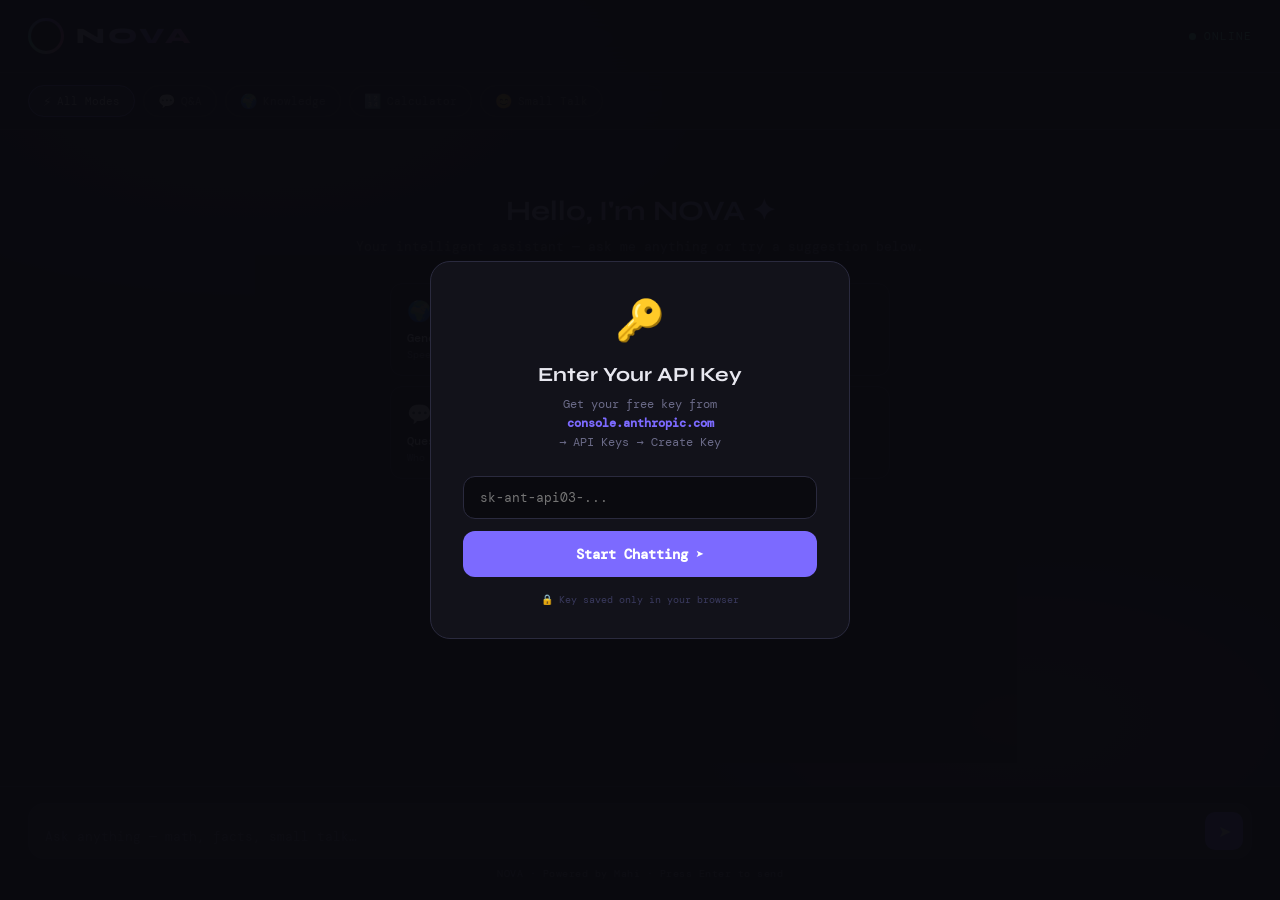
<file: index.html>
<!DOCTYPE html>
<html lang="en">
<head>
<meta charset="UTF-8">
<meta name="viewport" content="width=device-width, initial-scale=1.0">
<title>NOVA — AI Chatbot</title>
<link href="https://fonts.googleapis.com/css2?family=Syne:wght@400;600;700;800&family=DM+Mono:wght@300;400;500&display=swap" rel="stylesheet">
<style>
*, *::before, *::after { box-sizing: border-box; margin: 0; padding: 0; }

:root {
  --bg: #0a0a0f;
  --surface: #12121a;
  --border: #2a2a3e;
  --accent: #7c6aff;
  --accent2: #ff6ab0;
  --accent3: #6affce;
  --text: #e8e8f0;
  --muted: #6b6b88;
  --user-bubble: #1e1a3a;
  --bot-bubble: #161624;
}

body {
  font-family: 'DM Mono', monospace;
  background: var(--bg);
  color: var(--text);
  height: 100vh;
  display: flex;
  flex-direction: column;
  overflow: hidden;
}

body::before {
  content: '';
  position: fixed;
  inset: 0;
  background:
    radial-gradient(ellipse 60% 40% at 20% 10%, rgba(124,106,255,0.12) 0%, transparent 60%),
    radial-gradient(ellipse 50% 35% at 80% 80%, rgba(255,106,176,0.09) 0%, transparent 55%),
    radial-gradient(ellipse 40% 30% at 50% 50%, rgba(106,255,206,0.05) 0%, transparent 60%);
  pointer-events: none;
  z-index: 0;
}

.header {
  position: relative; z-index: 10;
  display: flex; align-items: center; justify-content: space-between;
  padding: 18px 28px;
  border-bottom: 1px solid var(--border);
  background: rgba(10,10,15,0.8);
  backdrop-filter: blur(20px);
}

.logo { display: flex; align-items: center; gap: 12px; }

.logo-orb {
  width: 36px; height: 36px; border-radius: 50%;
  background: conic-gradient(from 0deg, var(--accent), var(--accent2), var(--accent3), var(--accent));
  animation: spin 8s linear infinite;
  position: relative;
}

.logo-orb::after {
  content: ''; position: absolute; inset: 3px;
  border-radius: 50%; background: var(--bg);
}

@keyframes spin { to { transform: rotate(360deg); } }

.logo-text {
  font-family: 'Syne', sans-serif;
  font-size: 22px; font-weight: 800; letter-spacing: 3px;
  background: linear-gradient(135deg, #fff 0%, var(--accent) 60%, var(--accent2) 100%);
  -webkit-background-clip: text; -webkit-text-fill-color: transparent;
}

.status-badge {
  display: flex; align-items: center; gap: 8px;
  font-size: 11px; color: var(--accent3);
  letter-spacing: 1px; text-transform: uppercase;
}

.status-dot {
  width: 7px; height: 7px; border-radius: 50%;
  background: var(--accent3);
  animation: pulse 2s ease-in-out infinite;
}

@keyframes pulse {
  0%, 100% { opacity: 1; transform: scale(1); }
  50% { opacity: 0.5; transform: scale(0.8); }
}

.mode-bar {
  position: relative; z-index: 10;
  display: flex; gap: 8px; padding: 12px 28px;
  border-bottom: 1px solid var(--border);
  background: rgba(10,10,15,0.6);
  backdrop-filter: blur(10px); overflow-x: auto;
}

.mode-pill {
  display: flex; align-items: center; gap: 6px;
  padding: 6px 14px; border-radius: 20px;
  border: 1px solid var(--border);
  background: transparent; color: var(--muted);
  font-family: 'DM Mono', monospace; font-size: 11px;
  cursor: pointer; transition: all 0.2s; white-space: nowrap;
}

.mode-pill:hover { border-color: var(--accent); color: var(--text); }
.mode-pill.active {
  border-color: var(--accent);
  background: rgba(124,106,255,0.15); color: var(--text);
}
.mode-pill span { font-size: 14px; }

.chat-area {
  flex: 1; overflow-y: auto; padding: 24px 28px;
  position: relative; z-index: 5; scroll-behavior: smooth;
}

.chat-area::-webkit-scrollbar { width: 4px; }
.chat-area::-webkit-scrollbar-thumb { background: var(--border); border-radius: 2px; }

.welcome {
  text-align: center; padding: 40px 20px;
  animation: fadeIn 0.6s ease;
}

.welcome h2 {
  font-family: 'Syne', sans-serif; font-size: 28px; font-weight: 700;
  margin-bottom: 10px;
  background: linear-gradient(135deg, var(--text) 0%, var(--accent) 100%);
  -webkit-background-clip: text; -webkit-text-fill-color: transparent;
}

.welcome p { color: var(--muted); font-size: 13px; margin-bottom: 28px; }

.suggestion-grid {
  display: grid; grid-template-columns: repeat(2, 1fr);
  gap: 10px; max-width: 500px; margin: 0 auto;
}

.suggestion-card {
  padding: 14px 16px; border: 1px solid var(--border);
  border-radius: 12px; background: var(--surface);
  cursor: pointer; text-align: left; transition: all 0.25s;
  font-family: 'DM Mono', monospace;
}

.suggestion-card:hover {
  border-color: var(--accent);
  background: rgba(124,106,255,0.08);
  transform: translateY(-2px);
}

.suggestion-card .s-icon { font-size: 20px; margin-bottom: 6px; }
.suggestion-card .s-title { font-size: 12px; font-weight: 500; color: var(--text); }
.suggestion-card .s-sub { font-size: 10px; color: var(--muted); margin-top: 2px; }

.message { display: flex; gap: 12px; margin-bottom: 20px; animation: slideUp 0.3s ease; }
.message.user { flex-direction: row-reverse; }

@keyframes slideUp {
  from { opacity: 0; transform: translateY(12px); }
  to { opacity: 1; transform: translateY(0); }
}

.avatar {
  width: 32px; height: 32px; border-radius: 50%;
  display: flex; align-items: center; justify-content: center;
  font-size: 14px; flex-shrink: 0; margin-top: 2px;
}

.message.bot .avatar {
  background: conic-gradient(from 0deg, var(--accent), var(--accent2), var(--accent3), var(--accent));
  position: relative;
}

.message.bot .avatar::after {
  content: '✦'; position: absolute; font-size: 12px; color: white;
}

.message.user .avatar {
  background: var(--user-bubble); border: 1px solid var(--border);
  color: var(--accent); font-size: 13px;
}

.bubble {
  max-width: 70%; padding: 12px 16px;
  border-radius: 16px; font-size: 13px; line-height: 1.65;
}

.message.bot .bubble {
  background: var(--bot-bubble); border: 1px solid var(--border);
  border-bottom-left-radius: 4px;
}

.message.user .bubble {
  background: var(--user-bubble);
  border: 1px solid rgba(124,106,255,0.3);
  border-bottom-right-radius: 4px; color: #d0ccff;
}

.bubble .tag {
  display: inline-block; font-size: 9px; letter-spacing: 1px;
  text-transform: uppercase; padding: 2px 8px;
  border-radius: 10px; margin-bottom: 6px; font-weight: 500;
}

.tag.qa        { background: rgba(124,106,255,0.2);  color: var(--accent); }
.tag.calc      { background: rgba(106,255,206,0.15); color: var(--accent3); }
.tag.knowledge { background: rgba(255,200,100,0.15); color: #ffc864; }
.tag.chat      { background: rgba(255,106,176,0.15); color: var(--accent2); }

.typing { display: flex; gap: 5px; align-items: center; padding: 8px 0; }

.typing-dot {
  width: 6px; height: 6px; border-radius: 50%;
  background: var(--accent);
  animation: bounce 1.2s ease-in-out infinite;
}

.typing-dot:nth-child(2) { animation-delay: 0.2s; background: var(--accent2); }
.typing-dot:nth-child(3) { animation-delay: 0.4s; background: var(--accent3); }

@keyframes bounce {
  0%, 80%, 100% { transform: translateY(0); }
  40% { transform: translateY(-8px); }
}

.input-area {
  position: relative; z-index: 10;
  padding: 16px 28px 20px;
  border-top: 1px solid var(--border);
  background: rgba(10,10,15,0.9);
  backdrop-filter: blur(20px);
}

.input-row {
  display: flex; gap: 10px; align-items: flex-end;
  background: var(--surface); border: 1px solid var(--border);
  border-radius: 16px; padding: 8px 8px 8px 16px;
  transition: border-color 0.2s;
}

.input-row:focus-within { border-color: var(--accent); }

textarea {
  flex: 1; background: transparent; border: none; outline: none;
  color: var(--text); font-family: 'DM Mono', monospace;
  font-size: 13px; resize: none; max-height: 120px;
  min-height: 24px; line-height: 1.5; padding: 4px 0;
}

textarea::placeholder { color: var(--muted); }

.send-btn {
  width: 38px; height: 38px; border-radius: 10px;
  border: none; background: var(--accent); color: white;
  cursor: pointer; display: flex; align-items: center; justify-content: center;
  font-size: 16px; transition: all 0.2s; flex-shrink: 0;
}

.send-btn:hover { background: #9580ff; transform: scale(1.05); }
.send-btn:active { transform: scale(0.96); }
.send-btn:disabled { background: var(--border); cursor: not-allowed; transform: none; }

.input-hint {
  font-size: 10px; color: var(--muted);
  text-align: center; margin-top: 8px; letter-spacing: 0.5px;
}

@keyframes fadeIn { from { opacity: 0; } to { opacity: 1; } }

@media (max-width: 600px) {
  .suggestion-grid { grid-template-columns: 1fr 1fr; }
  .bubble { max-width: 85%; }
  .header, .mode-bar, .chat-area, .input-area { padding-left: 16px; padding-right: 16px; }
}
</style>
</head>
<body>

<header class="header">
  <div class="logo">
    <div class="logo-orb"></div>
    <div class="logo-text">NOVA</div>
  </div>
  <div class="status-badge">
    <div class="status-dot"></div>
    Online
  </div>
</header>

<div class="mode-bar">
  <button class="mode-pill active" data-mode="all"><span>⚡</span> All Modes</button>
  <button class="mode-pill" data-mode="qa"><span>💬</span> Q&amp;A</button>
  <button class="mode-pill" data-mode="knowledge"><span>🌍</span> Knowledge</button>
  <button class="mode-pill" data-mode="calc"><span>🔢</span> Calculator</button>
  <button class="mode-pill" data-mode="chat"><span>😊</span> Small Talk</button>
</div>

<div class="chat-area" id="chatArea">
  <div class="welcome" id="welcomeScreen">
    <h2>Hello, I'm NOVA ✦</h2>
    <p>Your intelligent assistant — ask me anything or try a suggestion below.</p>
    <div class="suggestion-grid">
      <div class="suggestion-card" onclick="sendSuggestion('What is the speed of light?')">
        <div class="s-icon">🌍</div>
        <div class="s-title">General Knowledge</div>
        <div class="s-sub">Speed of light?</div>
      </div>
      <div class="suggestion-card" onclick="sendSuggestion('Calculate 15% tip on a $48 dinner')">
        <div class="s-icon">🔢</div>
        <div class="s-title">Calculator</div>
        <div class="s-sub">15% tip on $48?</div>
      </div>
      <div class="suggestion-card" onclick="sendSuggestion('Who invented the internet?')">
        <div class="s-icon">💬</div>
        <div class="s-title">Questions</div>
        <div class="s-sub">Who invented the internet?</div>
      </div>
      <div class="suggestion-card" onclick="sendSuggestion('Tell me a fun fact to brighten my day!')">
        <div class="s-icon">😊</div>
        <div class="s-title">Small Talk</div>
        <div class="s-sub">Brighten my day!</div>
      </div>
    </div>
  </div>
</div>

<div class="input-area">
  <div class="input-row">
    <textarea id="userInput" placeholder="Ask anything — math, facts, small talk…" rows="1"></textarea>
    <button class="send-btn" id="sendBtn" onclick="sendMessage()">➤</button>
  </div>
  <div class="input-hint">NOVA · Powered by Mahi · Press Enter to send</div>
</div>

<script>
const chatArea = document.getElementById('chatArea');
const userInput = document.getElementById('userInput');
const sendBtn = document.getElementById('sendBtn');
const welcomeScreen = document.getElementById('welcomeScreen');

let currentMode = 'all';
let isLoading = false;
let conversationHistory = [];

// ── API Key Box ──
function createApiKeyBox() {
  if (document.getElementById('apiKeyBox')) return;
  const box = document.createElement('div');
  box.id = 'apiKeyBox';
  box.style.cssText = `
    position:fixed; top:0; left:0; right:0; bottom:0;
    background:rgba(10,10,15,0.97);
    display:flex; align-items:center; justify-content:center;
    z-index:9999; font-family:'DM Mono',monospace;
  `;
  box.innerHTML = `
    <div style="background:#12121a;border:1px solid #2a2a3e;border-radius:20px;padding:32px;max-width:420px;width:90%;text-align:center;">
      <div style="font-size:40px;margin-bottom:16px;">🔑</div>
      <h2 style="font-family:'Syne',sans-serif;color:#e8e8f0;font-size:20px;margin-bottom:8px;">Enter Your API Key</h2>
      <p style="color:#6b6b88;font-size:12px;margin-bottom:24px;line-height:1.6;">
        Get your free key from<br>
        <strong style="color:#7c6aff;">console.anthropic.com</strong><br>
        → API Keys → Create Key
      </p>
      <input id="apiKeyInput" type="password" placeholder="sk-ant-api03-..."
        style="width:100%;padding:12px 16px;border-radius:12px;border:1px solid #2a2a3e;
               background:#0a0a0f;color:#e8e8f0;font-family:'DM Mono',monospace;
               font-size:13px;outline:none;margin-bottom:12px;" />
      <div id="apiKeyError" style="color:#ff6ab0;font-size:12px;margin-bottom:12px;display:none;">
        ⚠ Invalid key! Make sure it starts with sk-ant-
      </div>
      <button onclick="saveApiKey()"
        style="width:100%;padding:14px;border:none;border-radius:12px;
               background:#7c6aff;color:white;font-family:'DM Mono',monospace;
               font-size:14px;font-weight:600;cursor:pointer;">
        Start Chatting ➤
      </button>
      <p style="color:#3a3a5e;font-size:10px;margin-top:16px;">🔒 Key saved only in your browser</p>
    </div>`;
  document.body.appendChild(box);
}

function saveApiKey() {
  const key = document.getElementById('apiKeyInput').value.trim();
  if (!key.startsWith('sk-ant-')) {
    document.getElementById('apiKeyError').style.display = 'block';
    return;
  }
  localStorage.setItem('nova_api_key', key);
  document.getElementById('apiKeyBox').remove();
}

function getApiKey() {
  return localStorage.getItem('nova_api_key');
}

window.addEventListener('DOMContentLoaded', () => {
  if (!getApiKey()) createApiKeyBox();
});

// ── Mode Switching ──
document.querySelectorAll('.mode-pill').forEach(pill => {
  pill.addEventListener('click', () => {
    document.querySelectorAll('.mode-pill').forEach(p => p.classList.remove('active'));
    pill.classList.add('active');
    currentMode = pill.dataset.mode;
  });
});

// ── Textarea resize ──
userInput.addEventListener('input', () => {
  userInput.style.height = 'auto';
  userInput.style.height = Math.min(userInput.scrollHeight, 120) + 'px';
});

userInput.addEventListener('keydown', (e) => {
  if (e.key === 'Enter' && !e.shiftKey) { e.preventDefault(); sendMessage(); }
});

function sendSuggestion(text) {
  userInput.value = text;
  sendMessage();
}

function detectTag(text) {
  const t = text.toLowerCase();
  if (/(\d[\d\s\+\-\*\/\%\^\.]+[\d]|calculat|how much|percent|tip|convert|\bplus\b|\bminus\b|\btimes\b|\bdivide\b|sqrt|square root)/.test(t)) return 'calc';
  if (/(who is|what is|when did|where is|how does|why does|tell me about|define|explain|history of|invented|discovered|capital of|population)/.test(t)) return 'knowledge';
  if (/(hello|hi |hey|how are you|what's up|good morning|good evening|how do you|are you|do you like|favorite|feeling|mood|fun fact|joke|laugh|happy|sad|bored|excited)/.test(t)) return 'chat';
  return 'qa';
}

function getSystemPrompt() {
  const modes = {
    all:       'You are NOVA, a friendly, sharp AI assistant. You excel at Q&A, general knowledge, math calculations (always show your work clearly), and small talk. Be concise but warm.',
    qa:        'You are NOVA, focused on answering questions accurately and concisely. Give clear, direct answers.',
    knowledge: 'You are NOVA, a knowledgeable assistant. Provide accurate, fascinating general knowledge answers.',
    calc:      'You are NOVA, a precise calculator assistant. Always show calculation steps clearly. Be accurate.',
    chat:      'You are NOVA, a friendly and fun conversationalist. Be warm, witty, and engaging.'
  };
  return modes[currentMode] || modes.all;
}

// ── Send Message ──
async function sendMessage() {
  const text = userInput.value.trim();
  if (!text || isLoading) return;

  const apiKey = getApiKey();
  if (!apiKey) { createApiKeyBox(); return; }

  if (welcomeScreen) welcomeScreen.style.display = 'none';

  addMessage('user', text);
  conversationHistory.push({ role: 'user', content: text });
  userInput.value = '';
  userInput.style.height = 'auto';

  const typingEl = addTyping();
  isLoading = true;
  sendBtn.disabled = true;

  try {
    const response = await fetch('https://api.anthropic.com/v1/messages', {
      method: 'POST',
      headers: {
        'Content-Type': 'application/json',
        'x-api-key': apiKey,
        'anthropic-version': '2023-06-01',
        'anthropic-dangerous-direct-browser-access': 'true'
      },                                          
      body: JSON.stringify({
        model: 'claude-sonnet-4-20250514',
        max_tokens: 1000,
        system: getSystemPrompt(),
        messages: conversationHistory
      })
    });

    const data = await response.json();

    if (data.error) {
      typingEl.remove();
      if (data.error.type === 'authentication_error') {
        localStorage.removeItem('nova_api_key');
        addMessage('bot', '🔑 API key invalid or expired! Please enter a new key.', 'qa');
        setTimeout(createApiKeyBox, 1500);
      } else {
        addMessage('bot', '⚠ Error: ' + data.error.message, 'qa');
      }
    } else {
      const reply = data.content?.map(b => b.text || '').join('') || 'Sorry, try again!';
      typingEl.remove();
      conversationHistory.push({ role: 'assistant', content: reply });
      addMessage('bot', reply, detectTag(text));
    }

  } catch (err) {
    typingEl.remove();
    addMessage('bot', '⚠ Network error: ' + err.message, 'qa');
  }

  isLoading = false;
  sendBtn.disabled = false;
  userInput.focus();
}

function addMessage(role, text, tag) {
  const msg = document.createElement('div');
  msg.className = `message ${role}`;

  const avatar = document.createElement('div');
  avatar.className = 'avatar';
  if (role === 'user') avatar.textContent = 'U';

  const bubble = document.createElement('div');
  bubble.className = 'bubble';

  if (role === 'bot' && tag) {
    const labels = { qa: 'Answer', calc: 'Calculation', knowledge: 'Knowledge', chat: 'Chat' };
    const tagEl = document.createElement('div');
    tagEl.className = `tag ${tag}`;
    tagEl.textContent = labels[tag] || 'NOVA';
    bubble.appendChild(tagEl);
  }

  const content = document.createElement('div');
  content.style.whiteSpace = 'pre-wrap';
  content.textContent = text;
  bubble.appendChild(content);

  msg.appendChild(avatar);
  msg.appendChild(bubble);
  chatArea.appendChild(msg);
  chatArea.scrollTop = chatArea.scrollHeight;
  return msg;
}

function addTyping() {
  const msg = document.createElement('div');
  msg.className = 'message bot';
  msg.innerHTML = `
    <div class="avatar"></div>
    <div class="bubble">
      <div class="typing">
        <div class="typing-dot"></div>
        <div class="typing-dot"></div>
        <div class="typing-dot"></div>
      </div>
    </div>`;
  chatArea.appendChild(msg);
  chatArea.scrollTop = chatArea.scrollHeight;
  return msg;
}
</script>
</body>
</html>
</file>
